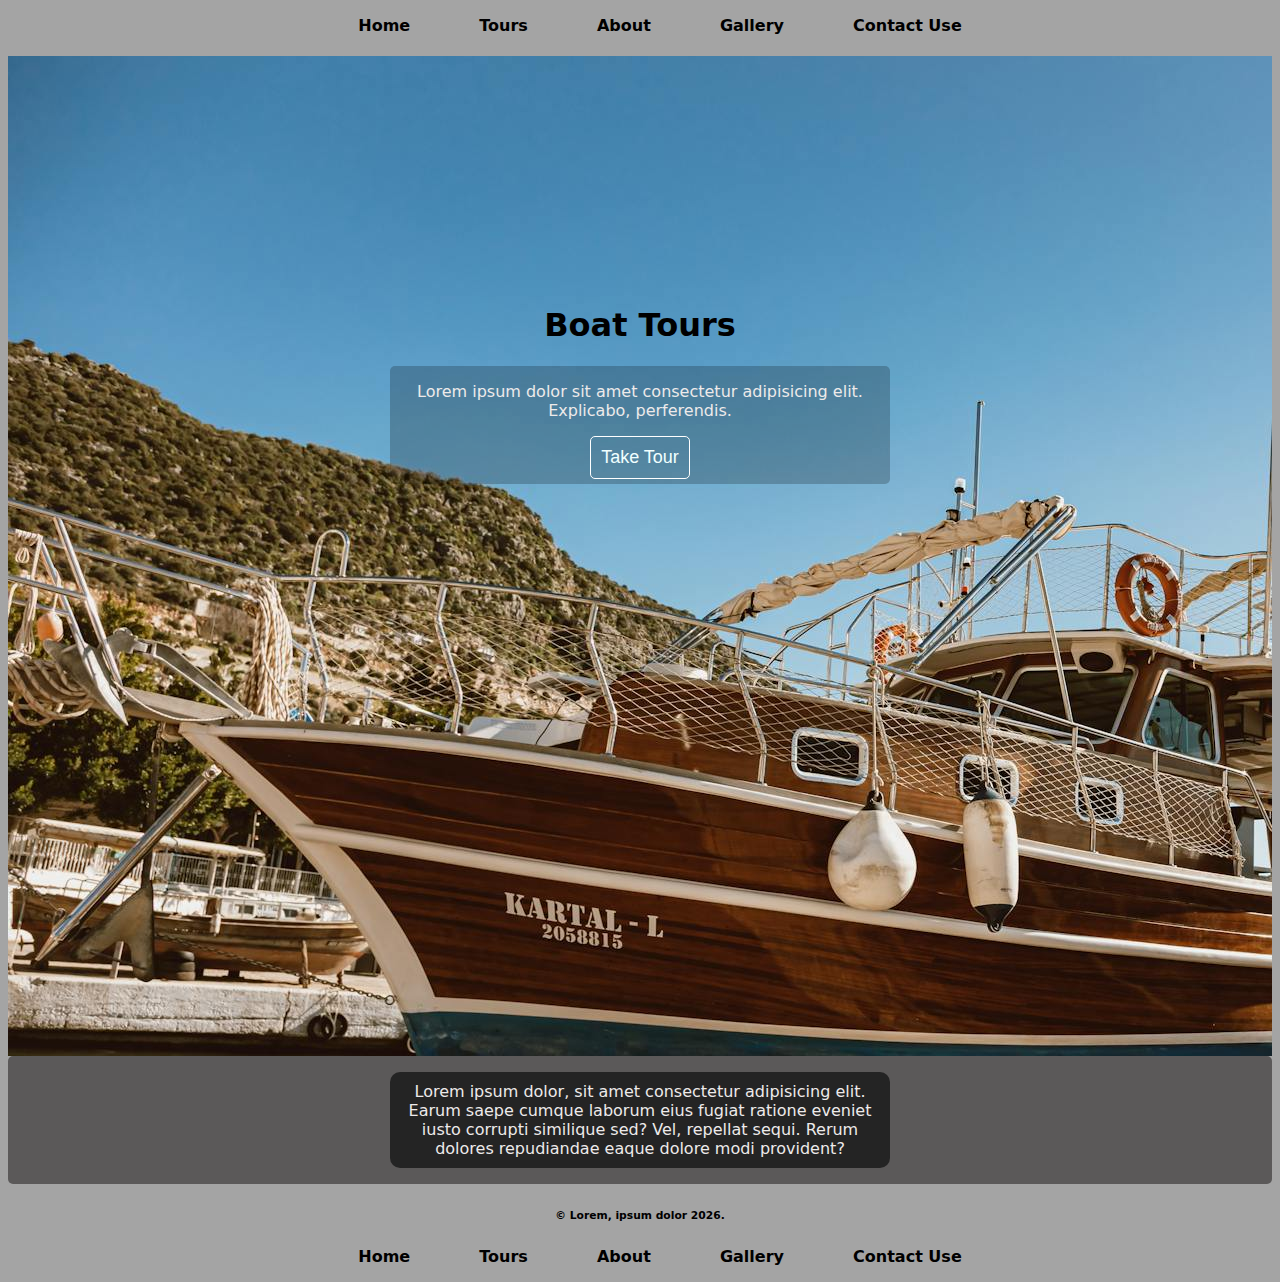
<file: index.html>
<!-- Owner: Chris Pepper
    Course: ITOnlinelearning Coding program -->

<!DOCTYPE html>
<html lang="en">
  <head>
    <meta charset="UTF-8" />
    <meta name="viewport" content="width=device-width, initial-scale=1.0" />
    <title>First Site</title>
    <link rel="stylesheet" href="style.css" />
  </head>
  <body>
    <!-- Header with link to pages -->
    <div class="header-containor">
      <header>
        <ul>
          <li><a href="./index.html">Home</a></li>
          <li><a href="./pages/tours.html">Tours</a></li>
          <li><a href="./pages/about.html">About</a></li>
          <li><a href="./pages/gallery.html">Gallery</a></li>
          <li><a href="./pages/contact.html">Contact Use</a></li>
        </ul>
      </header>
    </div>
    <!-- Body section, background img in CSS file -->
    <div class="body-container">
      <h1 id="header">Boat Tours</h1>
      <div class="p-container">
        <p>
          Lorem ipsum dolor sit amet consectetur adipisicing elit. Explicabo,
          perferendis.
        </p>
        <button class="btn" onclick="window.location.href='./pages/tours.html'">
          Take Tour
        </button>
      </div>
    </div>
    <div class="p-container" id="lower-p-container">
      <section>
        <p>
          Lorem ipsum dolor, sit amet consectetur adipisicing elit. Earum saepe
          cumque laborum eius fugiat ratione eveniet iusto corrupti similique
          sed? Vel, repellat sequi. Rerum dolores repudiandae eaque dolore modi
          provident?
        </p>
      </section>
    </div>

    <!-- Footer with links. -->
    <div class="footer-container">
      <footer>
        <h6>&copy; Lorem, ipsum dolor <span class="year-span"></span>.</h6>
        <ul>
          <li><a href="./index.html">Home</a></li>
          <li><a href="./pages/tours.html">Tours</a></li>
          <li><a href="./pages/about.html">About</a></li>
          <li><a href="./pages/gallery.html">Gallery</a></li>
          <li><a href="./pages/contact.html">Contact Use</a></li>
        </ul>
      </footer>
    </div>
    <script src="script.js"></script>
  </body>
</html>
</file>
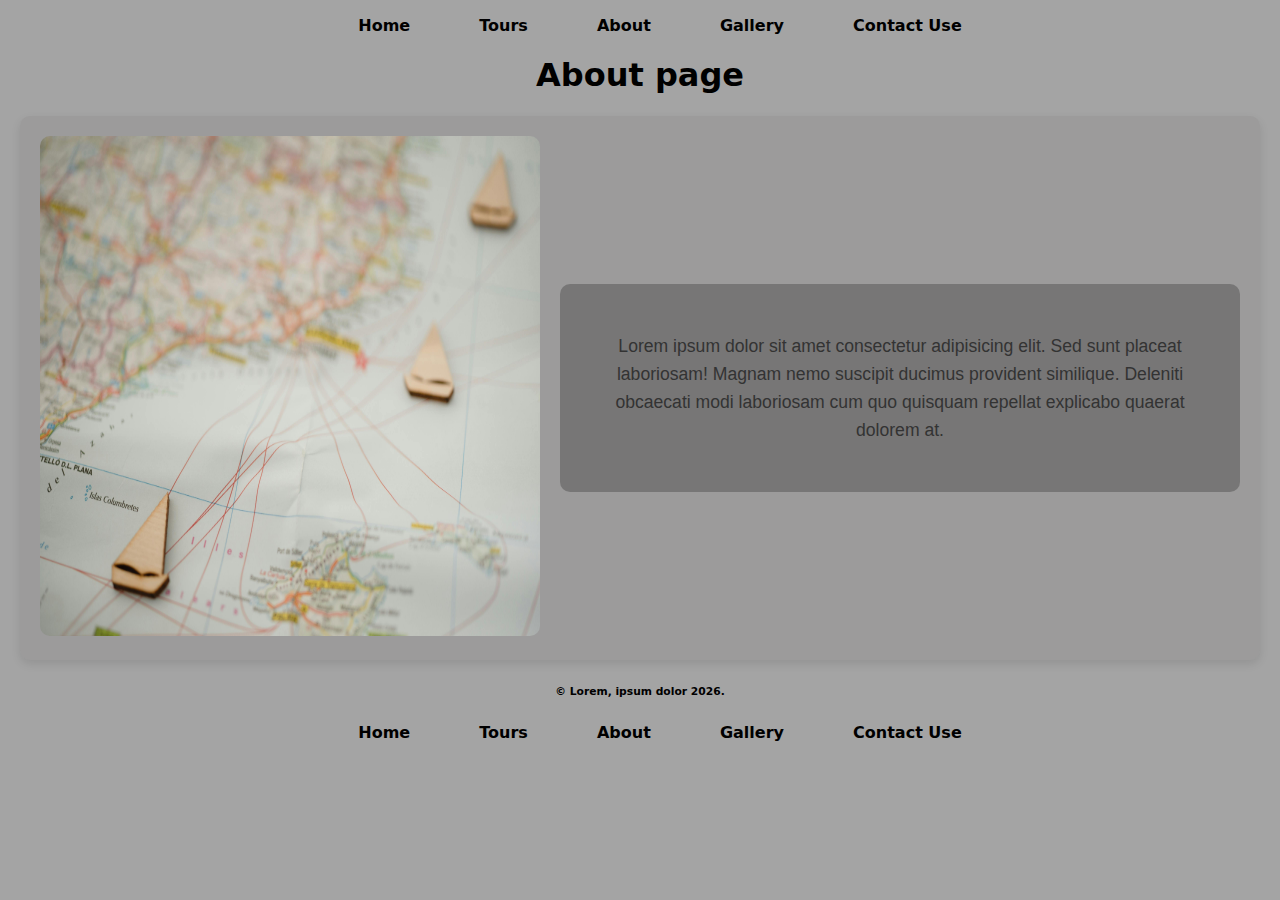
<file: pages/about.html>
<!-- Owner: Chris Pepper
    Course: ITOnlinelearning Coding program -->

<!DOCTYPE html>
<html lang="en">
  <head>
    <meta charset="UTF-8" />
    <meta name="viewport" content="width=device-width, initial-scale=1.0" />
    <link rel="stylesheet" href="../style.css" />
    <link rel="stylesheet" href="./style/about.css" />
    <title>About</title>
  </head>
  <body>
    <div class="header-containor">
      <header>
        <ul>
          <li><a href="../index.html">Home</a></li>
          <li><a href="./tours.html">Tours</a></li>
          <li><a href="./about.html">About</a></li>
          <li><a href="./gallery.html">Gallery</a></li>
          <li><a href="./contact.html">Contact Use</a></li>
        </ul>
      </header>
    </div>
    <div>
      <h1>About page</h1>
      <div class="about-container">
        <div class="img-card">
          <img src="../img/about-img.jpg" alt="about page img" />
        </div>
        <div class="p-card">
          <p>
            Lorem ipsum dolor sit amet consectetur adipisicing elit. Sed sunt
            placeat laboriosam! Magnam nemo suscipit ducimus provident
            similique. Deleniti obcaecati modi laboriosam cum quo quisquam
            repellat explicabo quaerat dolorem at.
          </p>
        </div>
      </div>
    </div>
    <div class="footer-containor">
      <footer>
        <h6>&copy; Lorem, ipsum dolor <span class="year-span"></span>.</h6>
        <ul>
          <li><a href="../index.html">Home</a></li>
          <li><a href="./tours.html">Tours</a></li>
          <li><a href="./about.html">About</a></li>
          <li><a href="./gallery.html">Gallery</a></li>
          <li><a href="./contact.html">Contact Use</a></li>
        </ul>
      </footer>
    </div>
    <script src="../script.js"></script>
  </body>
</html>
</file>
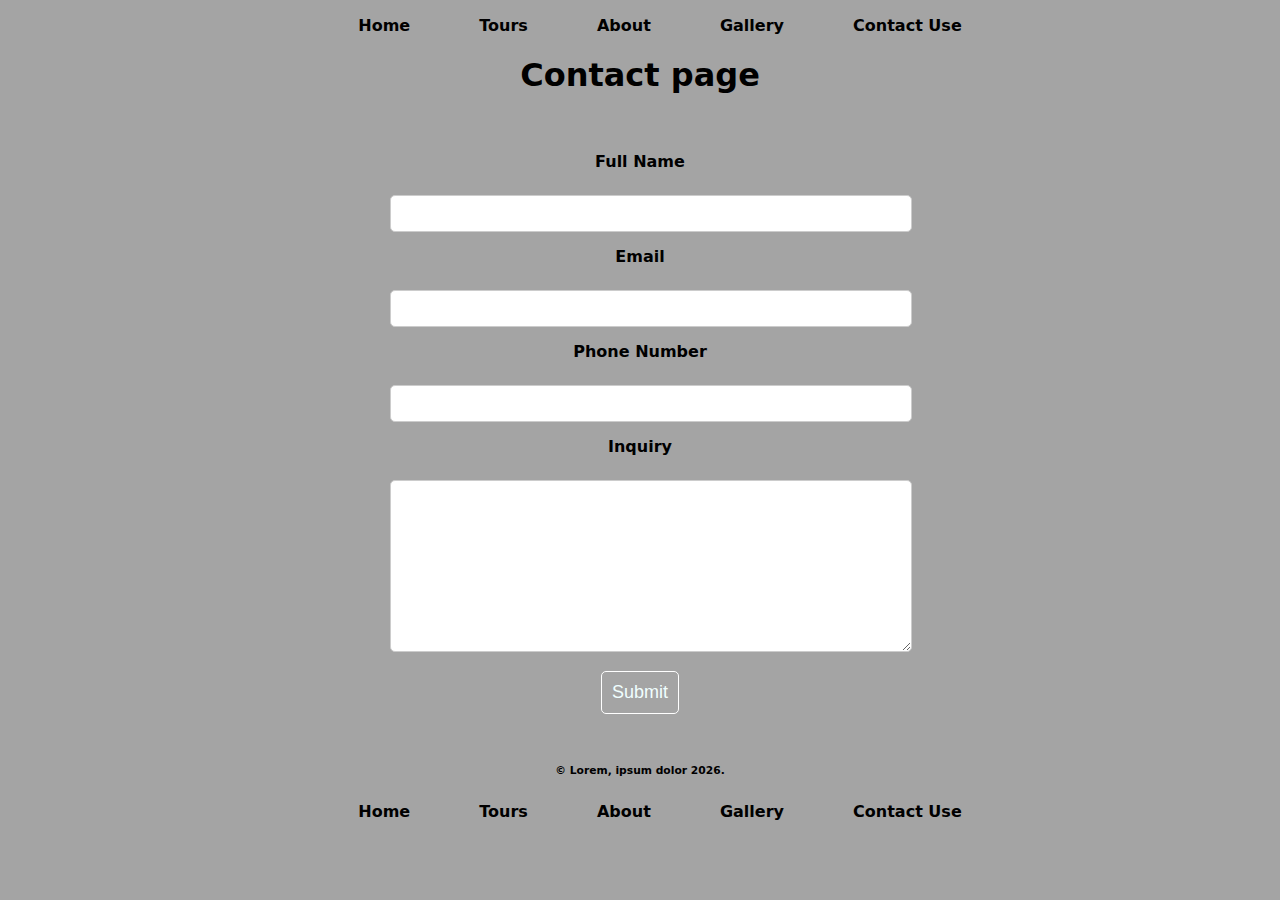
<file: pages/contact.html>
<!-- Owner: Chris Pepper
    Course: ITOnlinelearning Coding program -->

<!DOCTYPE html>
<html lang="en">
  <head>
    <meta charset="UTF-8" />
    <meta name="viewport" content="width=device-width, initial-scale=1.0" />
    <link rel="stylesheet" href="../style.css" />
    <link rel="stylesheet" href="./style/form.css" />
    <title>Contact</title>
  </head>
  <body>
    <div class="header-containor">
      <header>
        <ul>
          <li><a href="../index.html">Home</a></li>
          <li><a href="./tours.html">Tours</a></li>
          <li><a href="./about.html">About</a></li>
          <li><a href="./gallery.html">Gallery</a></li>
          <li><a href="./contact.html">Contact Use</a></li>
        </ul>
      </header>
    </div>
    <div>
      <h1>Contact page</h1>
      <div class="form-conatiner">
        <p id="sent-confirmation"></p>
        <label for="name">Full Name</label>
        <br />
        <input type="text" id="full-name" name="full-name" />
        <br />
        <label for="email">Email</label>
        <br />
        <input type="email" id="email" name="email" />
        <br />
        <label for="phone-number">Phone Number</label>
        <br />
        <input type="tel" id="phone-number" name="phone-number" />
        <br />
        <label for="message">Inquiry</label>
        <br />
        <textarea
          name="message"
          id="msg-box"
          name="msg-box"
          cols="50"
          rows="10"
        ></textarea>
        <br />
        <button class="form-btn btn">Submit</button>
      </div>
    </div>
    <div class="footer-containor">
      <footer>
        <h6>&copy; Lorem, ipsum dolor <span class="year-span"></span>.</h6>
        <ul>
          <li><a href="../index.html">Home</a></li>
          <li><a href="./tours.html">Tours</a></li>
          <li><a href="./about.html">About</a></li>
          <li><a href="./gallery.html">Gallery</a></li>
          <li><a href="./contact.html">Contact Use</a></li>
        </ul>
      </footer>
    </div>
    <script src="scripts/form.js"></script>
    <script src="../script.js"></script>
  </body>
</html>
</file>
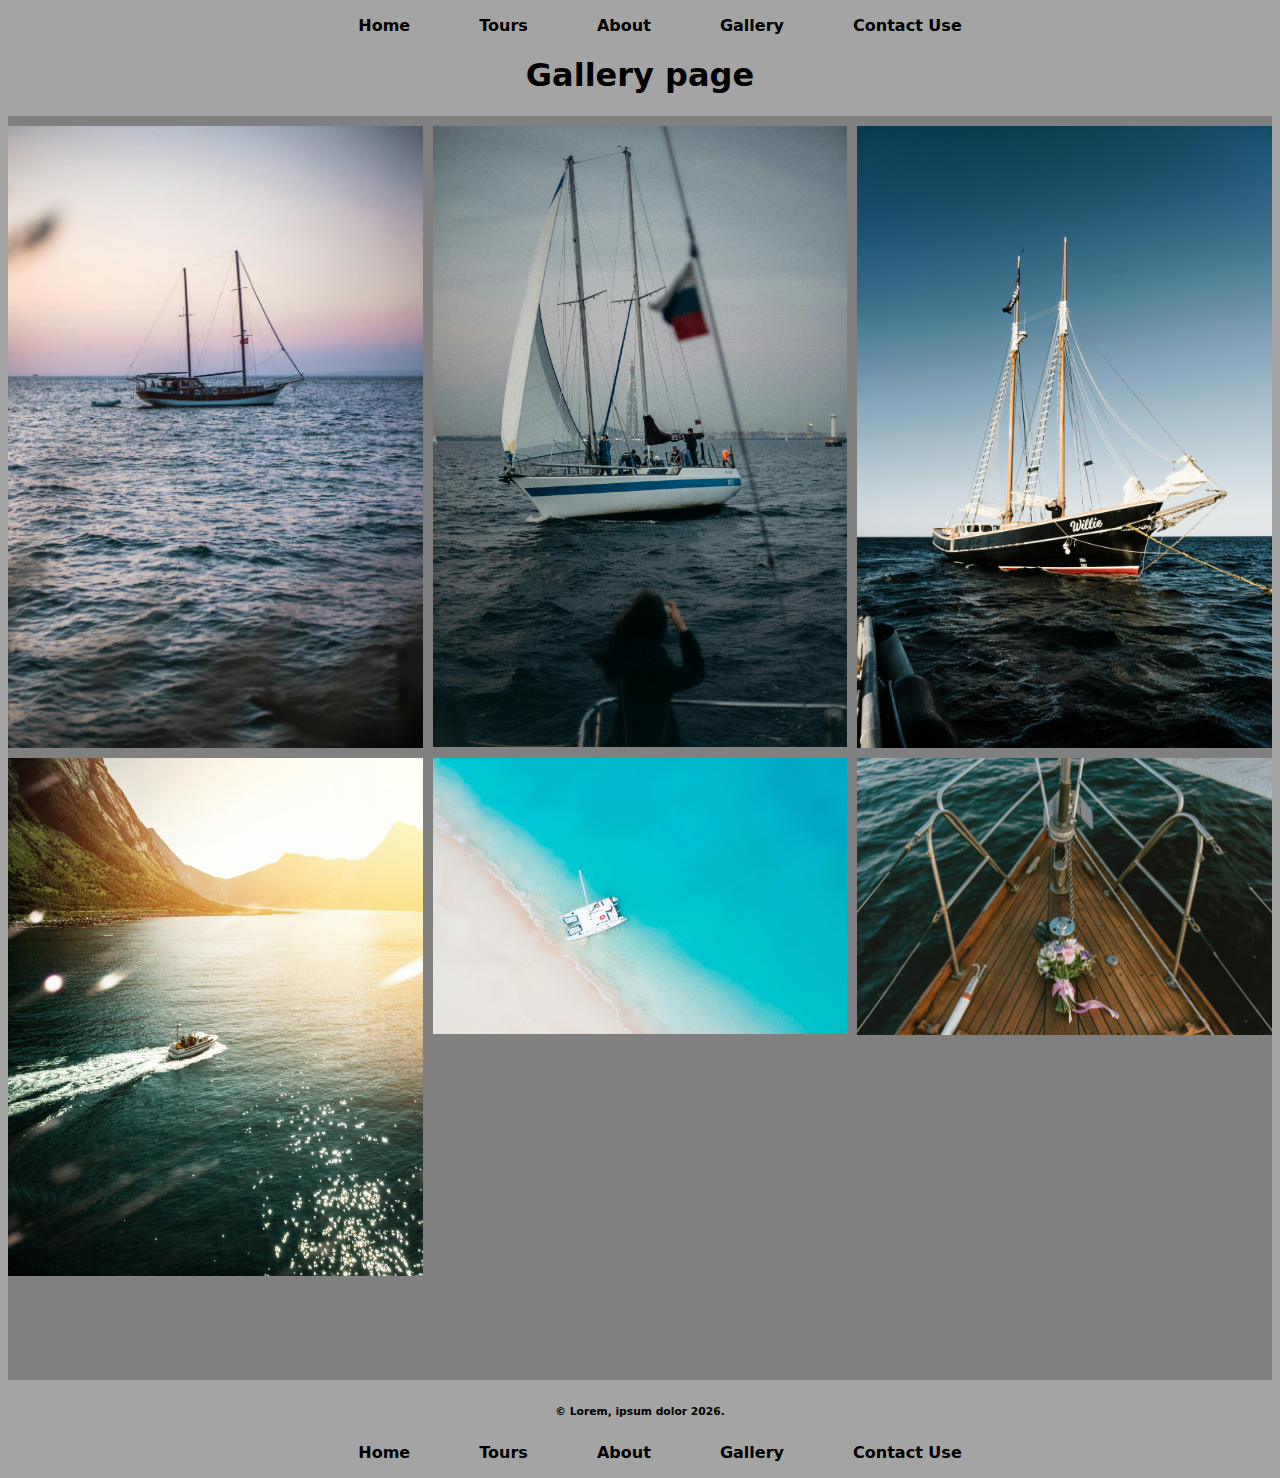
<file: pages/gallery.html>
<!-- Owner: Chris Pepper
    Course: ITOnlinelearning Coding program -->

<!DOCTYPE html>
<html lang="en">
  <head>
    <meta charset="UTF-8" />
    <meta name="viewport" content="width=device-width, initial-scale=1.0" />
    <link rel="stylesheet" href="../style.css" />
    <link rel="stylesheet" href="style/gallery.css" />
    <title>Gallery</title>
  </head>
  <body>
    <div class="header-containor">
      <header>
        <ul>
          <li><a href="../index.html">Home</a></li>
          <li><a href="./tours.html">Tours</a></li>
          <li><a href="./about.html">About</a></li>
          <li><a href="./gallery.html">Gallery</a></li>
          <li><a href="./contact.html">Contact Use</a></li>
        </ul>
      </header>
    </div>
    <div>
      <h1>Gallery page</h1>
      <div class="grid-container">
        <img src="../img/gallery-img1.jpg" alt="Image 1" />
        <img src="../img/gallery-img2.jpg" alt="Image 2" />
        <img src="../img/gallery-img3.jpg" alt="Image 3" />
        <img src="../img/gallery-img4.jpg" alt="Image 4" />
        <img src="../img/gallery-img5.jpg" alt="Image 5" />
        <img src="../img/gallery-img6.jpg" alt="Image 6" />
      </div>
    </div>
    <div class="footer-containor">
      <footer>
        <h6>&copy; Lorem, ipsum dolor <span class="year-span"></span>.</h6>
        <ul>
          <li><a href="../index.html">Home</a></li>
          <li><a href="./tours.html">Tours</a></li>
          <li><a href="./about.html">About</a></li>
          <li><a href="./gallery.html">Gallery</a></li>
          <li><a href="./contact.html">Contact Use</a></li>
        </ul>
      </footer>
      <script src="../script.js"></script>
    </div>
  </body>
</html>
</file>
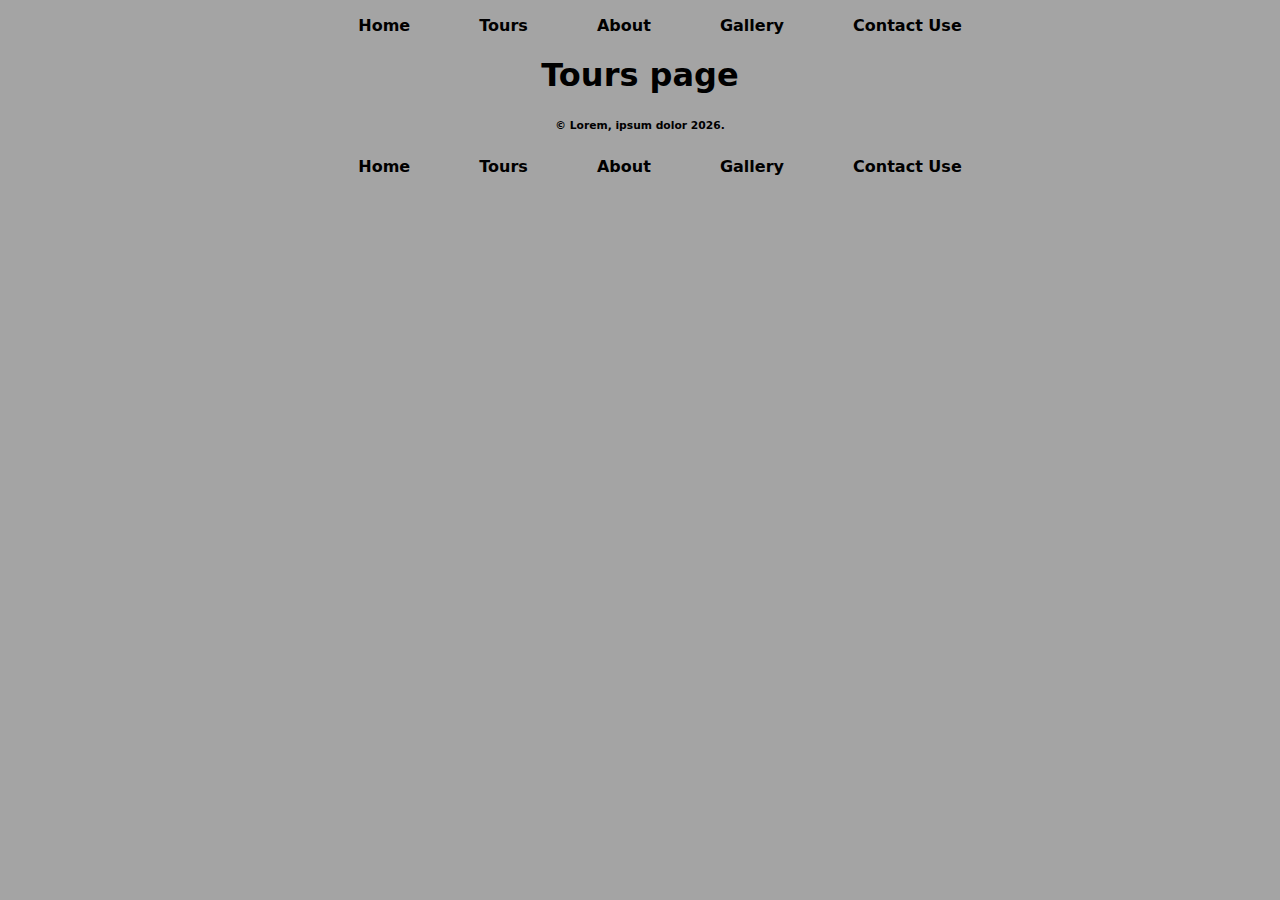
<file: pages/tours.html>
<!-- Owner: Chris Pepper
    Course: ITOnlinelearning Coding program -->

<!DOCTYPE html>
<html lang="en">
  <head>
    <meta charset="UTF-8" />
    <meta name="viewport" content="width=device-width, initial-scale=1.0" />
    <link rel="stylesheet" href="../style.css" />
    <title>Tours</title>
  </head>
  <body>
    <div class="header-containor">
      <header>
        <ul>
          <li><a href="../index.html">Home</a></li>
          <li><a href="./tours.html">Tours</a></li>
          <li><a href="./about.html">About</a></li>
          <li><a href="./gallery.html">Gallery</a></li>
          <li><a href="./contact.html">Contact Use</a></li>
        </ul>
      </header>
    </div>
    <div>
      <h1>Tours page</h1>
    </div>
    <div class="footer-containor">
      <footer>
        <h6>&copy; Lorem, ipsum dolor <span class="year-span"></span>.</h6>
        <ul>
          <li><a href="../index.html">Home</a></li>
          <li><a href="./tours.html">Tours</a></li>
          <li><a href="./about.html">About</a></li>
          <li><a href="./gallery.html">Gallery</a></li>
          <li><a href="./contact.html">Contact Use</a></li>
        </ul>
      </footer>
    </div>
    <script src="../script.js"></script>
  </body>
</html>
</file>
<file: style.css>
body {
  font-family: system-ui, -apple-system, BlinkMacSystemFont, 'Segoe UI', Roboto,
    Oxygen, Ubuntu, Cantarell, 'Open Sans', 'Helvetica Neue', sans-serif;
  text-align: center;
  background-color: rgba(128, 128, 128, 0.712);
}
ul {
  list-style-type: none;
}
li {
  display: inline-block;
  margin: 0 2em;
  color: rgba(24, 23, 23, 0.849);
  font-weight: bold;
}
.body-container {
  background-image: url(./img/boat.jpg);
  height: 1000px;
  margin: 0;
}
#header {
  padding-top: 250px;
}
.p-container {
  display: inline-block;
  width: 500px;
  color: rgb(237, 234, 234);
  background-color: rgba(0, 0, 0, 0.215);
  border-radius: 5px;
}
.btn {
  margin-bottom: 5px;
  color: azure;
  background-color: rgba(240, 248, 255, 0);
  border: 1px solid white;
  padding: 10px;
  border-radius: 5px;
  font-size: large;
  cursor: pointer;
}
.btn:hover {
  background-color: rgba(0, 0, 0, 0.21);
}
a {
  color: black;
  text-decoration: none;
}
a:hover {
  color: rgba(0, 0, 0, 0.333);
}
#lower-p-container {
  background-color: rgb(91, 89, 89);
  width: 100%;
}
#lower-p-container p {
  background-color: rgba(0, 0, 0, 0.598);
  border-radius: 10px;
  padding: 10px;
}
section {
  display: inline-block;
  width: 500px;
}
</file>
<file: pages/style/about.css>
img {
  height: 500px;
  width: 500px;
  border-radius: 10px;
}

.about-container {
  display: flex;
  align-items: center;
  justify-content: space-between;
  max-width: 1200px;
  margin: 20px auto;
  padding: 20px;
  background-color: #93909078;
  border-radius: 10px;
  box-shadow: 0 4px 10px rgba(0, 0, 0, 0.1);
}

.p-card {
  flex: 1;
  margin-left: 20px;
  font-family: Arial, sans-serif;
  color: #333;
  background-color: rgba(0, 0, 0, 0.237);
  padding: 30px;
  border-radius: 10px;
}

.p-card p {
  line-height: 1.6;
  font-size: 1.1em;
}
</file>
<file: pages/style/form.css>
.form-conatiner {
  max-width: 500px;
  margin: 0 auto;
  padding: 20px;
  border-radius: 8px;
}

.form-conatiner label {
  font-weight: bold;
  margin-bottom: 5px;
  display: block;
}

.form-conatiner input,
.form-conatiner textarea {
  width: 100%;
  padding: 10px;
  margin-bottom: 15px;
  border: 1px solid #ccc;
  border-radius: 5px;
  transition: border-color 0.3s ease;
}

.form-conatiner input:focus,
.form-conatiner textarea:focus {
  border-color: #007bff;
  outline: none;
}
</file>
<file: pages/style/gallery.css>
.grid-container {
  display: grid;
  grid-template-columns: repeat(3, 1fr);
  grid-template-rows: repeat(2, 1fr);
  gap: 10px;
  background-color: rgba(0, 0, 0, 0.215);
  padding-top: 10px;
}

.grid-container img {
  width: 100%;
  height: auto;
}

.grid-container img:hover {
  transform: scale(1.1);
}
</file>
